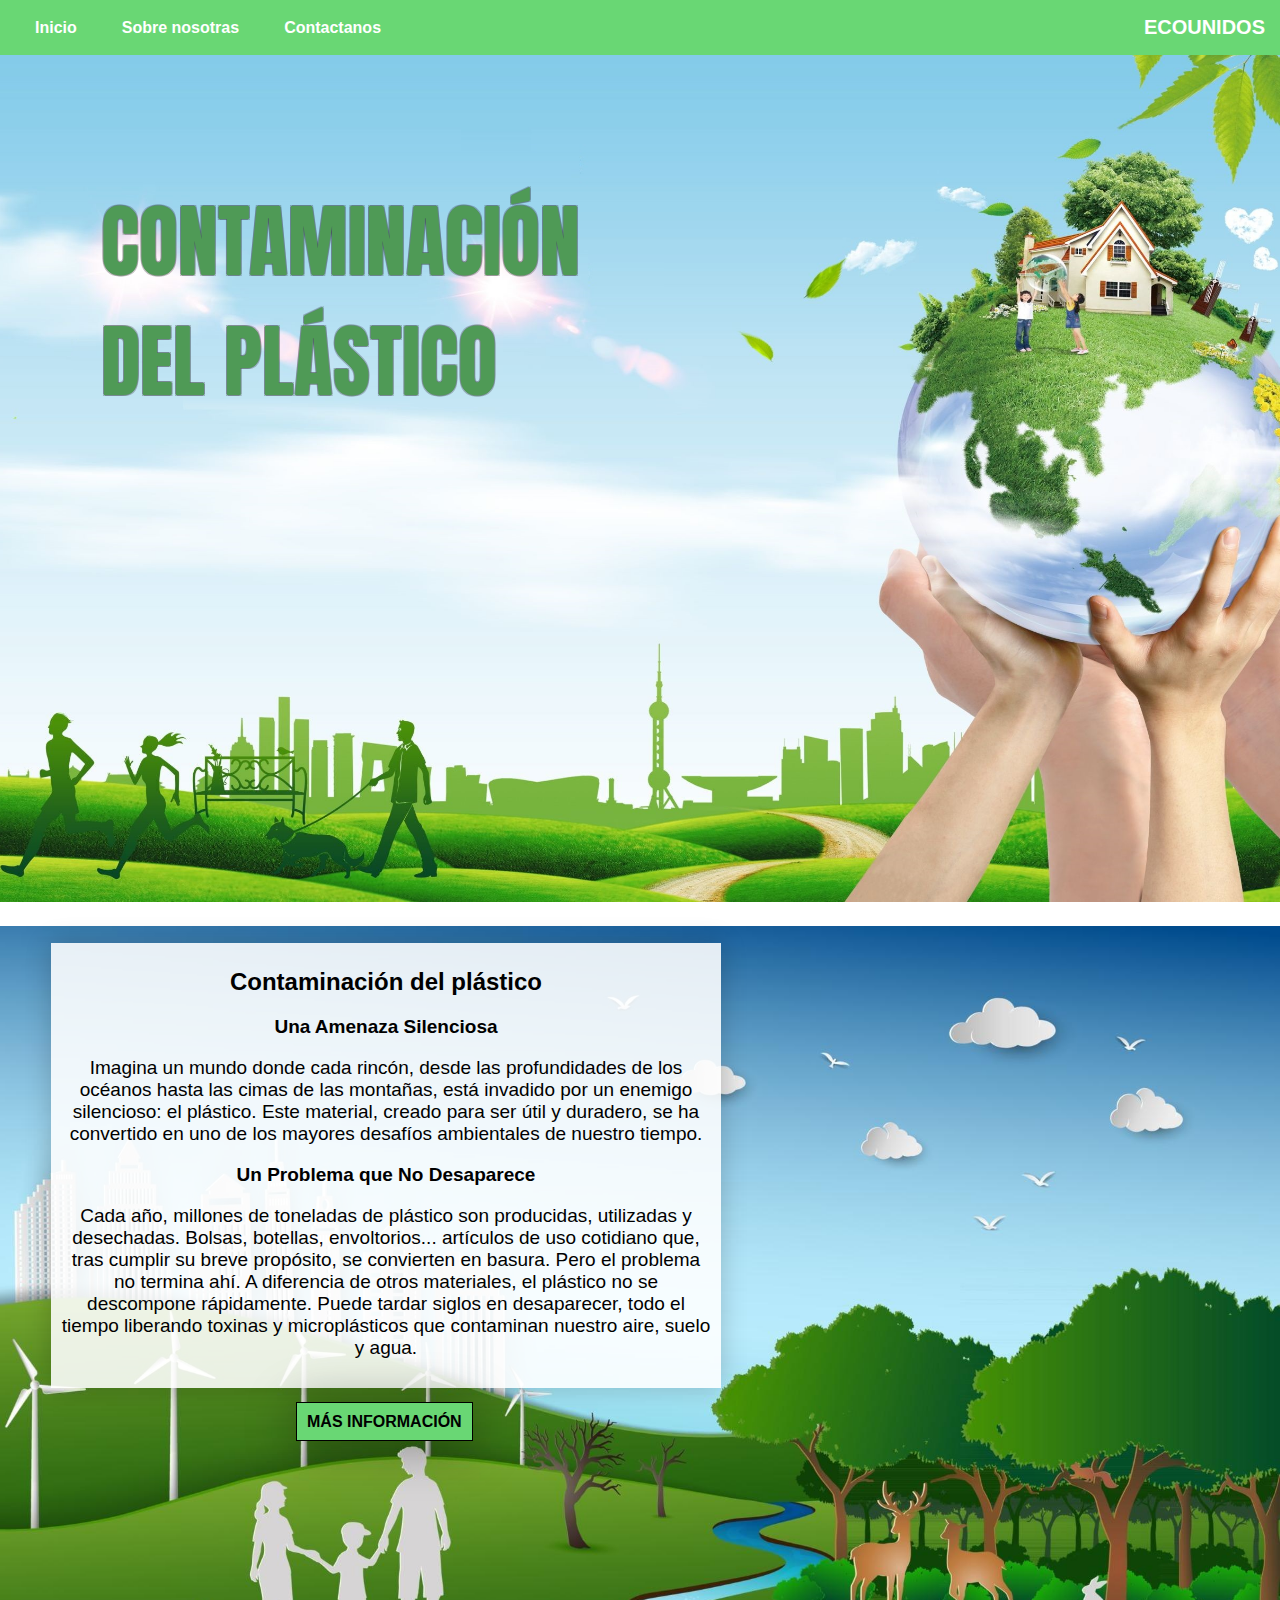
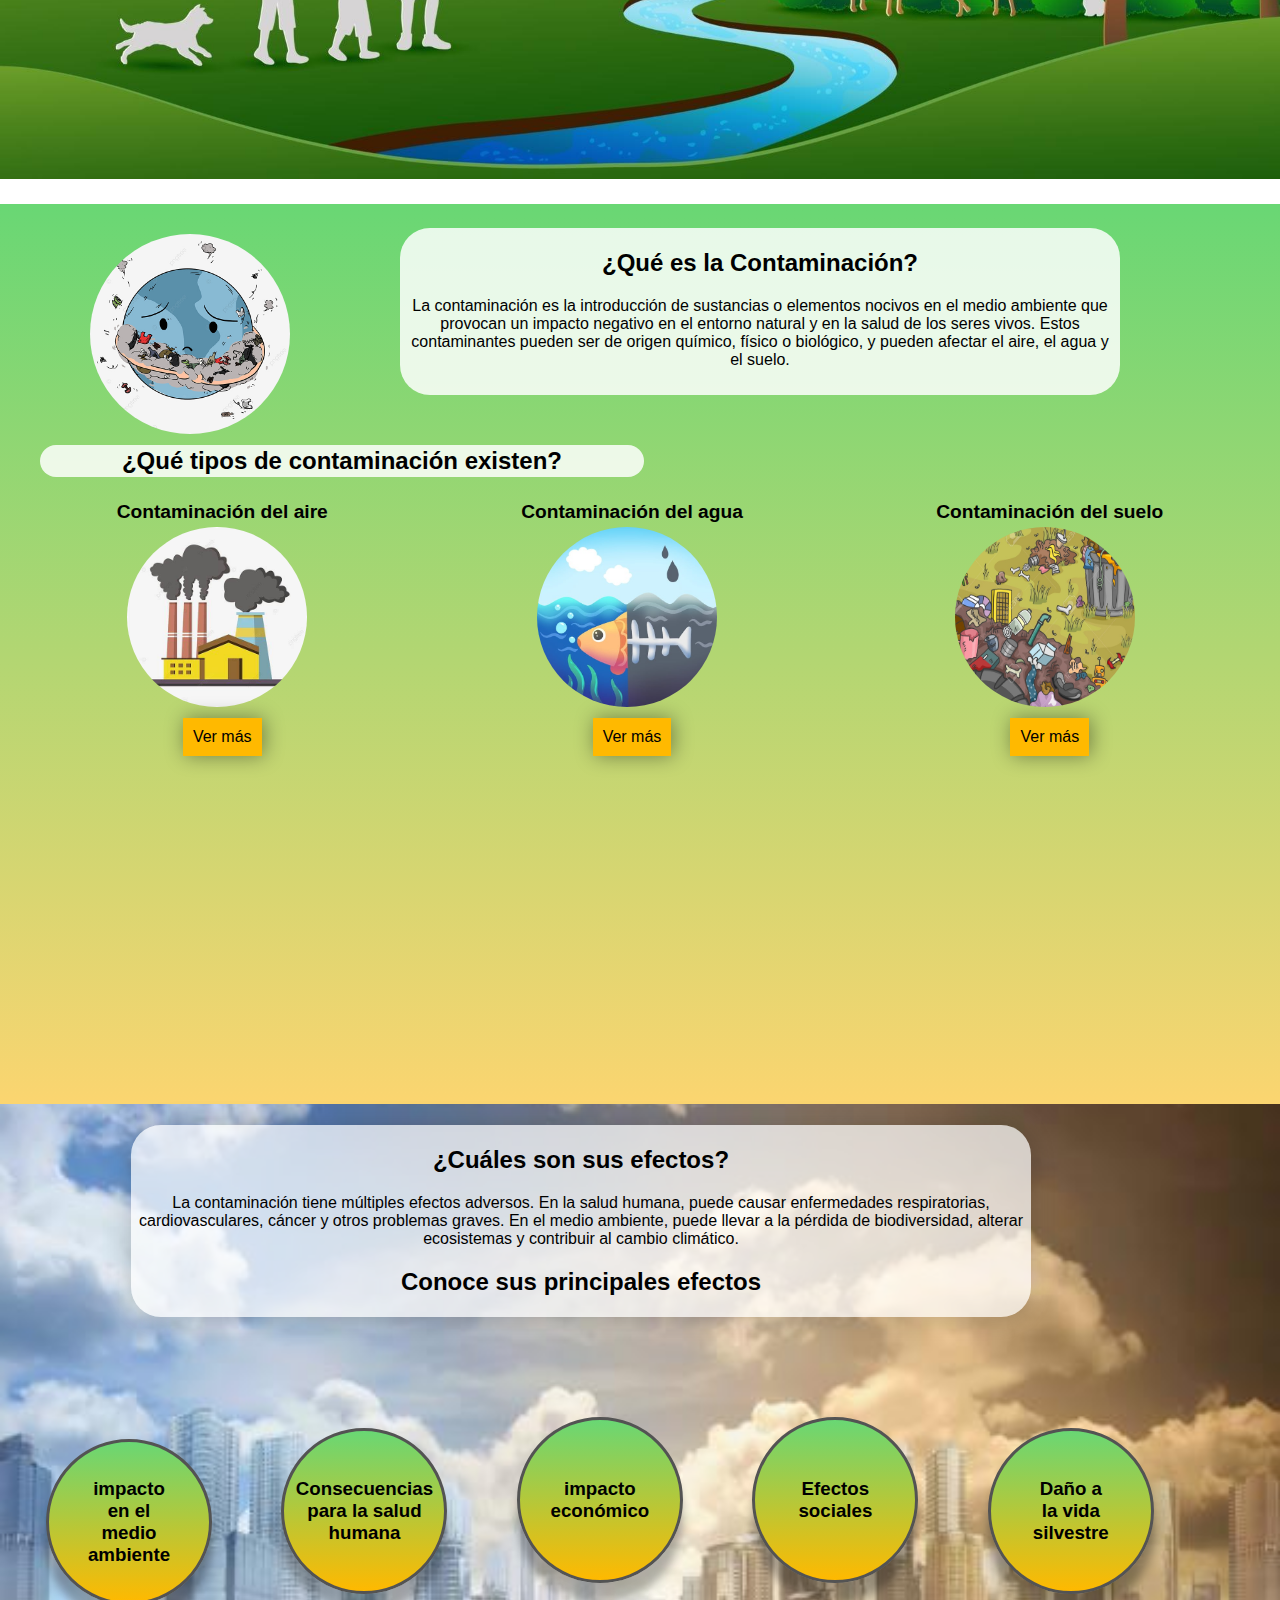
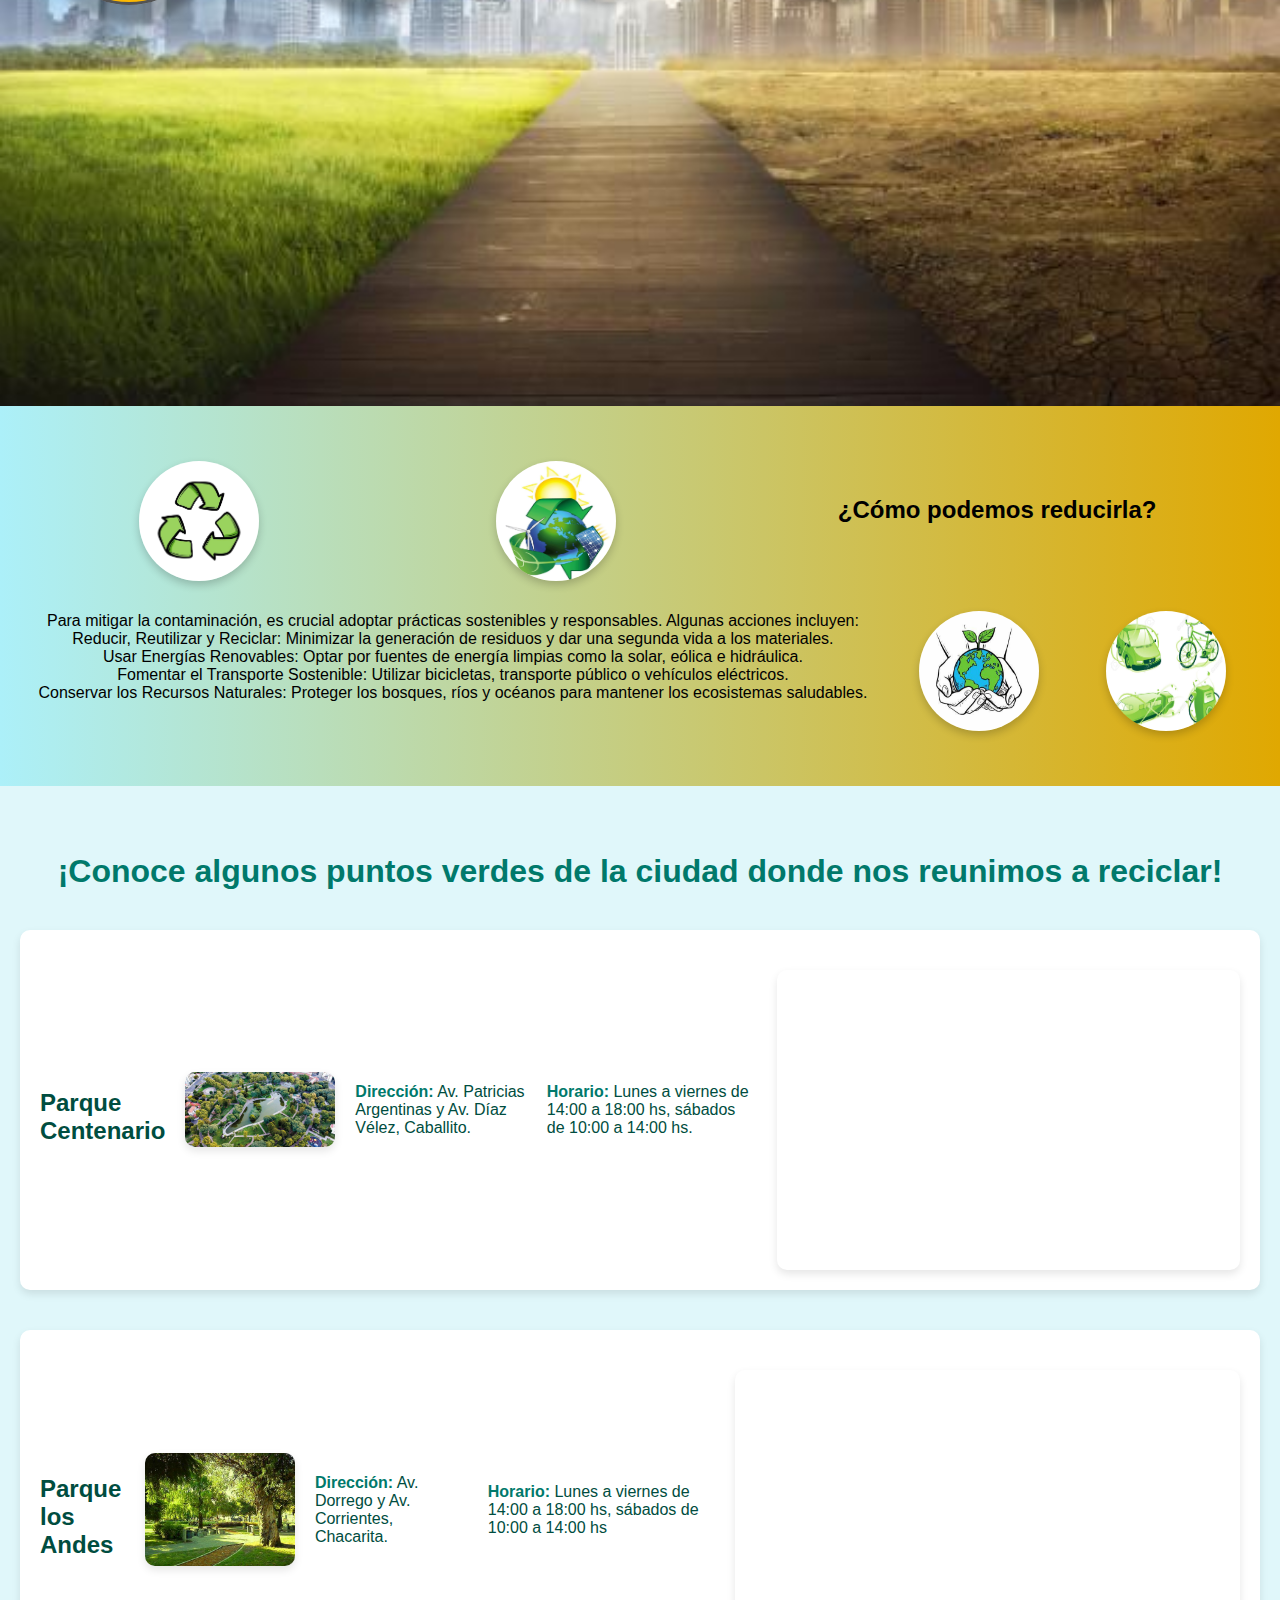
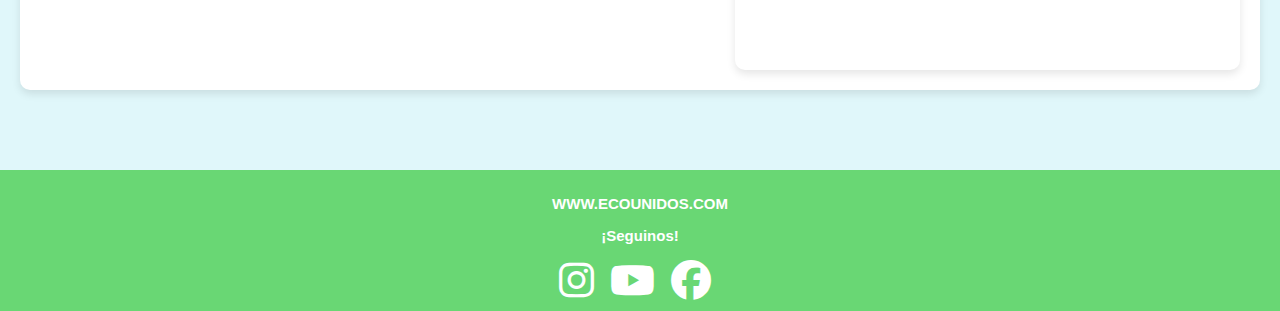
<file: index.html>
<!DOCTYPE html>
<html lang="en">
<head>
    <meta charset="UTF-8">
    <meta name="viewport" content="width=device-width, initial-scale=1.0">
    <title>EcoUnidos</title>
    <link rel="stylesheet" href="general.css">
    <link rel="stylesheet" href="index.css">
    <link href="fontawesome/fontawesome-free-6.6.0-web/css/all.css" rel="stylesheet">
    <link rel="preconnect" href="https://fonts.googleapis.com">
    <link rel="preconnect" href="https://fonts.gstatic.com" crossorigin>
    <link href="https://fonts.googleapis.com/css2?family=Anton&display=swap" rel="stylesheet">
    <link rel="icon" href="img/logo1.png">
</head>
<body>
    <header>
        <nav class="nav">
            <ul class="menu">
                <li><a href="index.html">Inicio</a></li>
                <li><a href="sobrenosotros.html">Sobre nosotras</a></li>
                <li><a href="contactanos.html">Contactanos</a></li>
            </ul>
            <p>ECOUNIDOS</p>
        </nav>
    </header>
    <main>
        <section class="section0">
            <h1>CONTAMINACIÓN <br>DEL PLÁSTICO</h1>
        </section>
        <section class="section1">
            <div class="div1">
                <h2>Contaminación del plástico</h2>
                <h3>Una Amenaza Silenciosa</h3>
                <p>Imagina un mundo donde cada rincón, desde las profundidades de los océanos hasta las cimas de las montañas, está invadido por un enemigo silencioso: el plástico. Este material, creado para ser útil y duradero, se ha convertido en uno de los mayores desafíos ambientales de nuestro tiempo.</p>
                <h3>Un Problema que No Desaparece</h3>
                <p>Cada año, millones de toneladas de plástico son producidas, utilizadas y desechadas. Bolsas, botellas, envoltorios... artículos de uso cotidiano que, tras cumplir su breve propósito, se convierten en basura. Pero el problema no termina ahí. A diferencia de otros materiales, el plástico no se descompone rápidamente. Puede tardar siglos en desaparecer, todo el tiempo liberando toxinas y microplásticos que contaminan nuestro aire, suelo y agua.</p>
            </div>
                <a href="#">MÁS INFORMACIÓN</a>
        </section>

        
        <section class="section2">
            <img src="img/MUNDO.jpg" alt="Imágen mundo" width="200" height="200">

            <div class="contaminacion">
                <h2>¿Qué es la Contaminación?</h2>
                <p>La contaminación es la introducción de sustancias o elementos nocivos en el medio ambiente que provocan un impacto negativo en el entorno natural y en la salud de los seres vivos. Estos contaminantes pueden ser de origen químico, físico o biológico, y pueden afectar el aire, el agua y el suelo.</p>
            </div>

            <h2 class="tipo">¿Qué tipos de contaminación existen?</h2>
            <div class="contenedor">

                <div class="globo">
                    <img src="img/aire.jpg" alt="Contaminación del aire" >
                    <h3>Contaminación del aire</h3>
                    <a href="#">Ver más</a>
                </div>

                <div class="globo">
                    <img src="img/agua.jpg" alt="Contaminación del agua" >
                    <h3>Contaminación del agua</h3>
                    <a href="#">Ver más</a>
                </div>

                <div class="globo">
                    <img src="img/suelo.jpg" alt="Contaminación del suelo" >
                    <h3>Contaminación del suelo</h3>
                    <a href="#">Ver más</a>
                </div>

            </div>
        </section>


        <section class="section3">
            <div class="sec3">
                <h2>¿Cuáles son sus efectos?</h2>
                <p>La contaminación tiene múltiples efectos adversos. En la salud humana, puede causar enfermedades respiratorias, cardiovasculares, cáncer y otros problemas graves. En el medio ambiente, puede llevar a la pérdida de biodiversidad, alterar ecosistemas y contribuir al cambio climático.</p>
                <h2>Conoce sus principales efectos</h2>
            </div>

            <div>
                <div class="burbuja">
                    <a href="#">
                        <h3 class="textglo">impacto en el medio ambiente</h3>
                    </a>
                </div>
                <div class="burbuja">
                    <a href="#">
                        <h3 class="textglo">Consecuencias para la salud humana</h3>
                    </a>
                </div>
                <div class="burbuja">
                    <a href="#">
                        <h3 class="textglo">impacto económico</h3>
                    </a>
                </div>
                <div class="burbuja">
                    <a href="#">
                        <h3 class="textglo">Efectos sociales</h3>
                    </a>
                </div>
                <div class="burbuja">
                    <a href="#">
                        <h3 class="textglo">Daño a la vida silvestre</h3>
                    </a>
                </div>

            </div>
        </section>


        <section class="section4">
            <img src="img/reciclaje.jpg" alt="Reciclaje">
            <img src="img/energia renovable.jpg" alt="Energia renovable">
            <h2>¿Cómo podemos reducirla?</h2>
            <p>Para mitigar la contaminación, es crucial adoptar prácticas sostenibles y responsables. Algunas acciones incluyen:
                <br>Reducir, Reutilizar y Reciclar: Minimizar la generación de residuos y dar una segunda vida a los materiales.
                <br>Usar Energías Renovables: Optar por fuentes de energía limpias como la solar, eólica e hidráulica.
                <br>Fomentar el Transporte Sostenible: Utilizar bicicletas, transporte público o vehículos eléctricos.
                <br>Conservar los Recursos Naturales: Proteger los bosques, ríos y océanos para mantener los ecosistemas saludables.
            </p>
                <img src="img/recursosnaturales.jpg" alt="Recursos Naturales">
            <img src="img/trasporte sostenible.jpg" alt="Transporte sostenible">
        </section>


        <section class="section5">
            <h2>¡Conoce algunos puntos verdes de la ciudad donde nos reunimos a reciclar!</h2>
            <div>
                <h3>Parque Centenario</h3>
                <img src="img/parque-centenario-portada.jpg" alt="Plaza Centenario">
                <p><strong>Dirección:</strong> Av. Patricias Argentinas y Av. Díaz Vélez, Caballito.</p>
                <p><strong>Horario:</strong> Lunes a viernes de 14:00 a 18:00 hs, sábados de 10:00 a 14:00 hs.</p>
                <iframe 
                    src="https://www.google.com/maps/embed?pb=!1m18!1m12!1m3!1d3612.8993101340106!2d-58.43838501028043!3d-34.60639782948286!2m3!1f0!2f0!3f0!3m2!1i1024!2i768!4f13.1!3m3!1m2!1s0x95bcca688994eb61%3A0xd055df0a7dafa86e!2sParque%20Centenario!5e0!3m2!1ses-419!2sar!4v1720835364708!5m2!1ses-419!2sar" 
                    style="border:0;" 
                    allowfullscreen="" 
                    loading="lazy"></iframe>
            </div>
            <div>
                <h3>Parque los Andes</h3>
                <img src="img/Parque los andes.jpg" alt="Parque los Andes" >
                <p><strong>Dirección:</strong> Av. Dorrego y Av. Corrientes, Chacarita.</p>
                <p><strong>Horario:</strong> Lunes a viernes de 14:00 a 18:00 hs, sábados de 10:00 a 14:00 hs</p>
                <iframe src="https://www.google.com/maps/embed?pb=!1m14!1m12!1m3!1d4246.911346166241!2d-58.45032263816362!3d-34.5918563016439!2m3!1f0!2f0!3f0!3m2!1i1024!2i768!4f13.1!5e0!3m2!1ses-419!2sar!4v1720835910736!5m2!1ses-419!2sar" style="border:0;" allowfullscreen="" loading="lazy" referrerpolicy="no-referrer-when-downgrade"></iframe>
            </div>
        </section>


        <footer>
            <p>WWW.ECOUNIDOS.COM</p>
            <p>¡Seguinos!</p>
            <a href="https://www.instagram.com" target="_blank">
                <i class="fa-brands fa-instagram"></i>
            </a>
            <a href="https://www.youtube.com" target="_blank">
                <i class="fa-brands fa-youtube"></i>
            </a>
            <a href="https://www.facebook.com" target="_blank">
                <i class="fa-brands fa-facebook"></i>
            </a>
        </footer>
    </main>
    
</body>
</html>
</file>
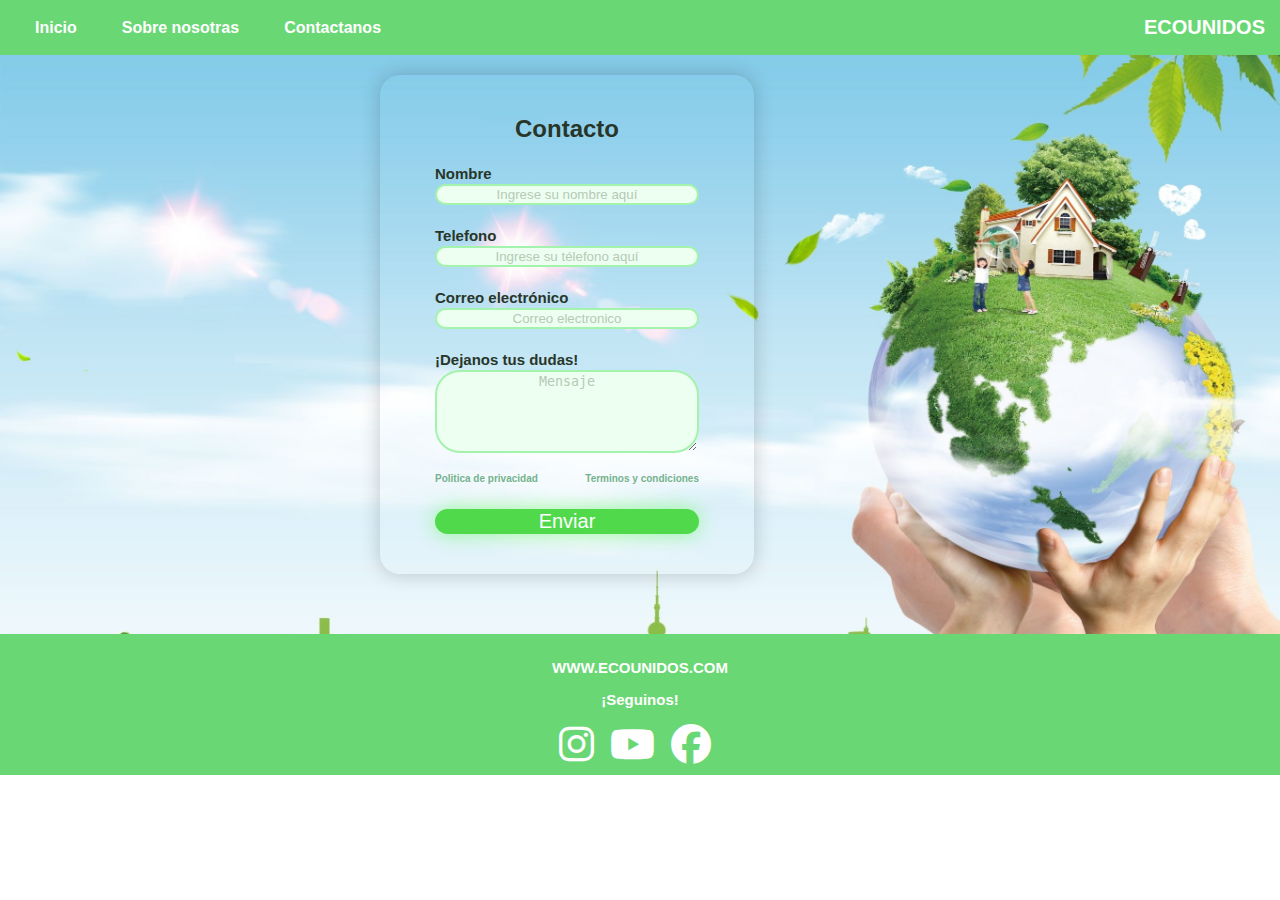
<file: contactanos.html>
<!DOCTYPE html>
<html lang="en">
<head>
    <meta charset="UTF-8">
    <meta name="viewport" content="width=device-width, initial-scale=1.0">
    <title>EcoUnidos-Contacto</title>
    <link rel="stylesheet" href="general.css">
    <link rel="stylesheet" href="contacto.css">
    <link href="fontawesome/fontawesome-free-6.6.0-web/css/all.css" rel="stylesheet">
    <link rel="icon" href="img/logo1.png">
</head>
<body>

    <header>

        <nav class="nav">
            <ul class="menu">
                <li><a href="index.html">Inicio</a></li>
                <li><a href="sobrenosotros.html">Sobre nosotras</a></li>
                <li><a href="contactanos.html">Contactanos</a></li>
            </ul>
            <p>ECOUNIDOS</p>
        </nav>

    </header>


    <main>
        <section class="section">
            <form>
                <h2>Contacto</h2>
                <div class="input-group">
                    <label form="name">Nombre</label>
                    <input type="text" name="name" id="name" placeholder="Ingrese su nombre aquí">
        
                    <label form="phone">Telefono</label>
                    <input type="tel" name="phone" id="phone" placeholder="Ingrese su télefono aquí">
        
                    <label form="email">Correo electrónico</label>
                    <input type="email" name="email" id="email" placeholder="Correo electronico">
        
                    <label form="mensaje">¡Dejanos tus dudas!</label>
                    <textarea name="mensaje" id="mensaje" cols="30" rows="5" placeholder="Mensaje"></textarea>
        
                    <div class="form-text">
                        <a href="#">Politica de privacidad</a>
                        <a href="#">Terminos y condiciones</a>
                    </div>
        
                    <input class="btn" type="submit" value="Enviar">
        
                    
        
                </div>
            </form>
        </section>


        <footer>
            <p>WWW.ECOUNIDOS.COM</p>
            <p>¡Seguinos!</p>
            <a href="https://www.instagram.com" target="_blank">
                <i class="fa-brands fa-instagram"></i>
            </a>
            <a href="https://www.youtube.com" target="_blank">
                <i class="fa-brands fa-youtube"></i>
            </a>
            <a href="https://www.facebook.com" target="_blank">
                <i class="fa-brands fa-facebook"></i>
            </a>
        </footer>


    </main>

</body>
</html>
</file>
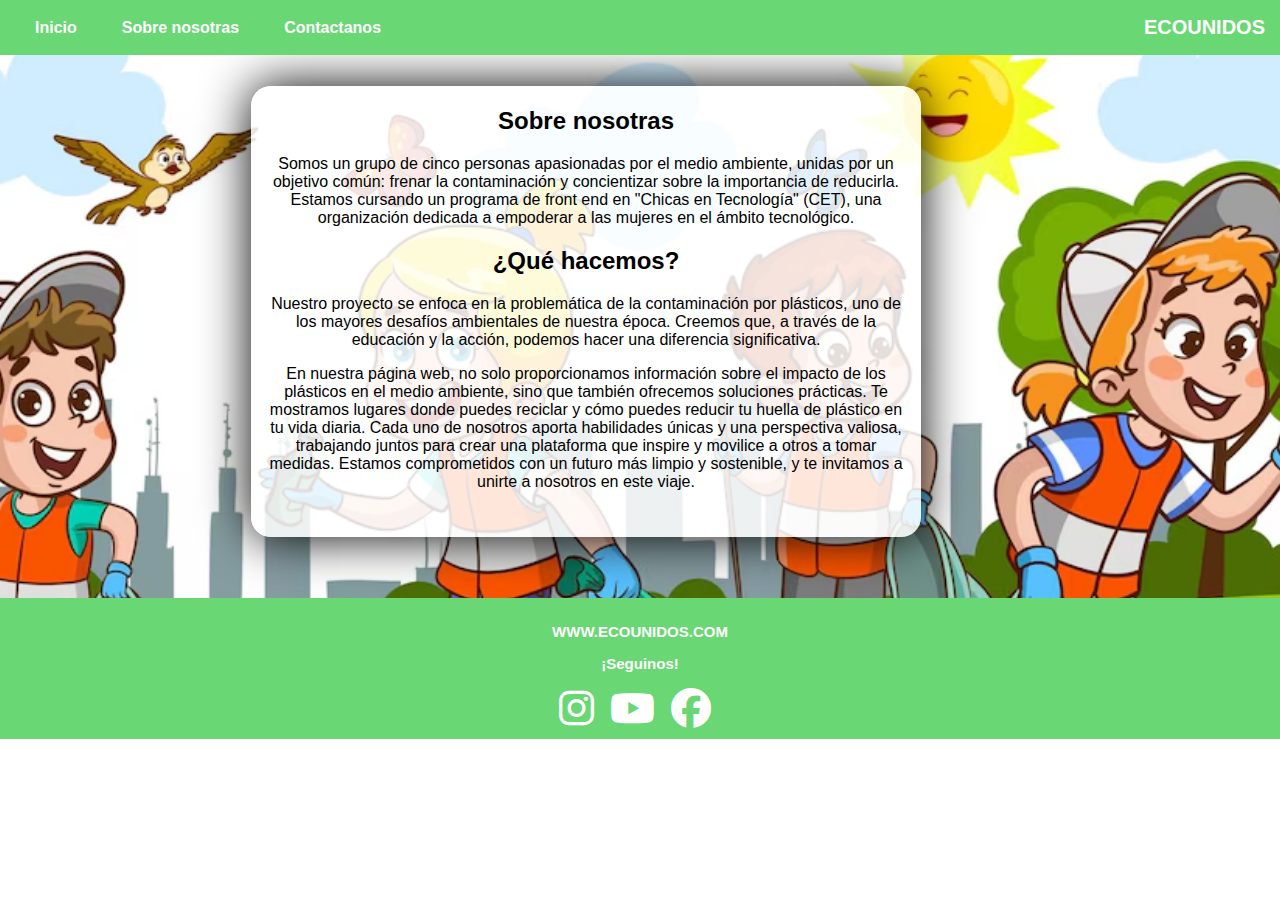
<file: sobrenosotros.html>
<!DOCTYPE html>
<html lang="en">
<head>
    <meta charset="UTF-8">
    <meta name="viewport" content="width=device-width, initial-scale=1.0">
    <title>EcoUnidos-Sobre nosotras</title>
    <link rel="stylesheet" href="general.css">
    <link rel="stylesheet" href="sobrenosotros.css">
    <link href="fontawesome/fontawesome-free-6.6.0-web/css/all.css" rel="stylesheet">
    <link rel="icon" href="img/logo1.png">
</head>
<body>
    <header>
        <nav class="nav">
            <ul class="menu">
                <li><a href="index.html">Inicio</a></li>
                <li><a href="sobrenosotros.html">Sobre nosotras</a></li>
                <li><a href="contactanos.html">Contactanos</a></li>
            </ul>
            <p>ECOUNIDOS</p>
        </nav>
    </header>
    <main>

        <section class="section1">
            <div class="texto1">
                <h2>Sobre nosotras</h2>
                <p>Somos un grupo de cinco personas apasionadas por el medio ambiente, unidas por un objetivo común: frenar la contaminación y concientizar sobre la importancia de reducirla. Estamos cursando un programa de front end en "Chicas en Tecnología" (CET), una organización dedicada a empoderar a las mujeres en el ámbito tecnológico.</p>
                <h2>¿Qué hacemos?</h2>
                <p>Nuestro proyecto se enfoca en la problemática de la contaminación por plásticos, uno de los mayores desafíos ambientales de nuestra época. Creemos que, a través de la educación y la acción, podemos hacer una diferencia significativa.</p>
                <p>En nuestra página web, no solo proporcionamos información sobre el impacto de los plásticos en el medio ambiente, sino que también ofrecemos soluciones prácticas. Te mostramos lugares donde puedes reciclar y cómo puedes reducir tu huella de plástico en tu vida diaria.
                Cada uno de nosotros aporta habilidades únicas y una perspectiva valiosa, trabajando juntos para crear una plataforma que inspire y movilice a otros a tomar medidas. Estamos comprometidos con un futuro más limpio y sostenible, y te invitamos a unirte a nosotros en este viaje.</p>
            </div>
        </section>


        <footer>
            <p>WWW.ECOUNIDOS.COM</p>
            <p>¡Seguinos!</p>
            <a href="https://www.instagram.com" target="_blank">
                <i class="fa-brands fa-instagram"></i>
            </a>
            <a href="https://www.youtube.com" target="_blank">
                <i class="fa-brands fa-youtube"></i>
            </a>
            <a href="https://www.facebook.com" target="_blank">
                <i class="fa-brands fa-facebook"></i>
            </a>
        </footer>
    </main>
</body>
</html>
</file>
<file: general.css>
body{
    margin: 0;
    padding: 0;
    font-family: "Poppins", sans-serif;
    font-weight: 400;
    font-style: normal;
}

header {
    background-color: #69D774; 
    padding: 16px 10px;
    position: fixed;
    top: 0%;
    width: 100%;

}

.nav {
    display: flex;
    justify-content: space-between;
    align-items: center;
}

.menu {
    list-style-type: none;
    margin: 0;
    padding: 0;
    display: flex;
}

.menu li {
    margin-right: 20px; 
}

.menu li a {
    text-decoration: none;
    color: #ffffff; 
    font-weight: bold;
    cursor: pointer;
    font-family: Arial;
    padding-left: 25px;
    
}

.menu li a:hover{
    color: darkgreen;
    transform: scale(1.1);
}

.nav p {
    margin: 0;
    font-size: 20px; /* Tamaño de la fuente para el texto ECOUNIDOS */
    color: #ffffff; 
    font-weight: bold;
    font-family: Arial;
    padding-right: 25px;
}

footer{
    background: #69D774;
    font-size: 15px;
    text-align: center;
    padding-top: 10px;
    padding-bottom: 10px;
    color: #ffffff;
    font-family: Arial;
    font-weight: bold;
}
footer a{
    justify-content: center;
    margin-right: 10px;
    display: inline-block;
    justify-content: space-around;
}
.fa-brands {
    color: #ffffff;
    font-size: 40px;
    padding: 1px;
}

.fa-brands:hover{
    color: darkgreen;
}

/* Media Queries */
@media (max-width: 1024px) {
    .menu li {
        margin-right: 15px;
    }
    .nav p {
        font-size: 18px;
    }
    .fa-brands {
        font-size: 35px;
    }
}

@media (max-width: 768px) {
    .nav {
        flex-direction: column;
        align-items: flex-start;
    }
    .menu {
        flex-direction: column;
        align-items: flex-start;
    }
    .menu li {
        margin-right: 0;
        margin-bottom: 10px;
    }
    .nav p {
        font-size: 16px;
    }
    .fa-brands {
        font-size: 30px;
    }
}

@media (max-width: 480px) {
    header {
        padding: 12px 5px;
    }
    .menu li {
        margin-bottom: 8px;
    }
    .nav p {
        font-size: 14px;
    }
    .fa-brands {
        font-size: 25px;
    }
    footer {
        font-size: 12px;
        padding: 8px 0;
    }
}
</file>
<file: index.css>
/*---------------------------------------------SECCION 0--------------------------------------------------*/
.section0{
    background-image: url('img/fondo.jpg');
    background-repeat: no-repeat;
    background-size: cover;
    background-position: center center;
    min-height: 100vh;
    padding: 1px;
}
.section0 h1{
    font-family: "Anton", sans-serif;
    font-weight: 400;
    font-style: normal;
    font-size: 80px;
    width: 400px;
 
    text-align: center center;
    margin-left: 100px;
    margin-top: 180px;
    color: #4F9A56;
    text-shadow: 
        -1px -1px 0 #23232344,  
        1px -1px 0 #23232344,
        -1px 1px 0 #23232344,
        1px 1px 0 #23232344; 

}
/*---------------------------------------------SECCION 1--------------------------------------------------*/
.section1{
    background-image: url('img/fondo2.jpg');
    background-repeat: no-repeat;
    background-position: center center;
    min-height: 100vh;
    padding: 1px;
    background-size: 100%;
}

.div1{
    background-color: #ffffffe0;
    text-align: center;
    width: 650px;
    padding-top: 5px;
    padding-bottom: 10px;
    padding-left: 10px;
    padding-right: 10px;
    margin-left: 50px;
    margin-top: 40px;
    margin-bottom: 25px;
    box-shadow: 0 0 25px rgba(0,0,0,0.2);
}

.section1 a{
    background-color: #69D774;
    text-decoration: none;
    padding: 10px;
    color: black;
    margin-left: 295px;
    margin-top: 10px;
    box-shadow: 0 5px 50px rgba(0, 0, 0, 0.4);
    font-family: "Poppins", sans-serif;
    font-weight: 600;
    font-style: normal;
    border-width: 0.2px;
    border-style: solid;
    
}

.div1 p, .div h2, .div1 h3{
    font-size: 19px;
    font-family: "Poppins", sans-serif;
    font-weight: 400;
    font-style: normal;
}

.div1 h3{
    font-weight: 600;
}
.div1 h2{
    font-weight: 600;
    font-family: "Poppins", sans-serif;
    font-style: normal;
}

.section1 a:hover{
    color: #ffffff;
}

/*---------------------------------------------SECCION 2--------------------------------------------------*/
.section2{
    background-image: linear-gradient(#69D774,#FBD570);
    min-height: 100vh;
    font-weight: 400;
    font-family: "Poppins", sans-serif;
    font-style: normal;
}

.section2 img{
    border-radius: 100px;
    margin-top: 30px;
    margin-left: 90px;
}

.contaminacion{
    background-color: #ffffffd6;
    width: 700px;
    text-align: center;
    padding-bottom: 10px;
    padding-left: 10px;
    padding-right: 10px;
    border-radius: 30px;
    padding-top: 1px;
    margin-left: 400px;
    margin-top: -210px;
    margin-bottom: 50px;
}


.tipo{
    background-color: #ffffffd6;
    width: 600px;
    text-align: center;
    border-radius: 30px;
    padding: 2px;
    margin-left: 40px;
}

.contenedor {
    display: flex;
    justify-content: space-around;
    padding: 20px;
    margin-top: -20px;
}

.globo {
    text-align: center;
}

.globo img {
    width: 180px;
    height: 180px;
    margin-left: -10px;
    background-size: cover;
}

.globo h3 {
    font-size: 1.2em;
    color: #000000;
    margin-top: -210px;
    margin-bottom: 200px;
}

.globo a {
    display: inline-block;
    margin-top: -5px;
    padding: 10px 10px;
    background-color: #FFB900;
    color: #000000;
    text-decoration: none;
    font-family: "Poppins", sans-serif;
    font-weight: 400;
    font-style: normal;
    box-shadow: 2px 0px 20px rgba(0, 0, 0, 0.4);
}

.globo a:hover {
    background-color: #ca8300;
    transform: scale(1.1);
}

/*---------------------------------------------SECCION 3--------------------------------------------------*/
.section3{
    background-image: url('img/seccion3.jpg');
    min-height: 100vh;
    background-repeat: no-repeat;
    background-size: cover;
    background-position: center center;
    padding: 1px;
}

.sec3 {
    background-color: #ffffffb5;
    width: 900px;
    text-align: center;
    margin-left: 130px;
    border-radius: 30px;
    box-shadow: 0 0 25px rgba(0,0,0,0.2);
    padding-top: 1px;
    padding-bottom: 1px;
    margin-top: 20px;
}

.burbuja{
    background-image: linear-gradient(#69D774,#FFB900);
    margin: 20px;
    text-align: center;
    display: flex;
    justify-content: center;
    align-items: center;
    padding: 30px;
    border-radius: 100px;
    width: 100px;
    height: 100px;
    display: inline-flex;
    margin-left: 45px;
    margin-top: 100px;
    box-shadow: 0 20px 10px rgba(0,0,0,0.3);
    border-style: solid;
    border-color: #535353;
}

.burbuja a{
    text-decoration: none;
    color: #000000;
    text-align: center;
    padding: 35%;
}

.burbuja:hover{
    transform: scale(1.1);
}


/*---------------------------------------------SECCION 4--------------------------------------------------*/

.section4 {
    background: linear-gradient(to right, #acf0f9, #e0a801);
    padding: 40px 20px;
    text-align: center;
    display: flex;
    justify-content: space-around;
    flex-wrap: wrap;
}

.section4 img {
    width: 120px;
    height: 120px;
    margin: 15px;
    border-radius: 50%; 
    box-shadow: 0 4px 8px rgba(0, 0, 0, 0.2);
    transition: transform 0.3s, box-shadow 0.3s;
}

.section4 img:hover {
    transform: scale(1.1);
    box-shadow: 0 8px 16px rgba(0, 0, 0, 0.25);
}

.section4 h2{
    margin-top: 50px;
}

/*---------------------------------------------SECCION 5--------------------------------------------------*/
/* Estilo para la sección principal */
.section5 {
    background-color: #e0f7fa;
    padding: 40px 20px;
}

/* Estilo para los títulos */
.section5 h2 {
    font-size: 2em;
    color: #00796b;
    text-align: center;
    margin-bottom: 40px;
    font-family: 'Arial', sans-serif;
}

/* Estilo para los contenedores de cada punto verde */
.section5 div {
    background-color: #ffffff;
    padding: 20px;
    border-radius: 10px;
    box-shadow: 0 4px 8px rgba(0, 0, 0, 0.1);
    margin-bottom: 40px;
    display: flex;
    align-items: center;
    gap: 20px;
}

/* Estilo para los subtítulos */
.section5 h3 {
    font-size: 1.5em;
    color: #004d40;
    margin-bottom: 10px;
    font-family: 'Arial', sans-serif;
}

/* Estilo para las imágenes */
.section5 img {
    width: 150px;
    height: auto;
    border-radius: 10px;
    box-shadow: 0 4px 8px rgba(0, 0, 0, 0.1);
}

/* Estilo para los párrafos */
.section5 p {
    font-size: 1em;
    color: #004d40;
    margin: 5px 0;
    font-family: 'Arial', sans-serif;
}

/* Estilo para los elementos en negrita */
.section5 p strong {
    color: #00796b;
}

/* Estilo para los mapas */
.section5 iframe {
    width: 100%;
    height: 300px;
    border: 0;
    border-radius: 10px;
    box-shadow: 0 4px 8px rgba(0, 0, 0, 0.1);
    margin-top: 20px;
}
</file>
<file: contacto.css>
form{
    margin-top: 15px;
    margin-left: 320px;
    padding: 20px 55px;
    box-shadow: 0 0 20px rgba(0,0,0,0.2);
    border-radius: 20px;
    width: max-content;
}

.input-group{
    font-family: Arial, Helvetica, sans-serif;
    display: flex;
    flex-direction: column;
    text-align: left;
}

h2{
    color: #283629;
    font-family: Arial, Helvetica, sans-serif;
    text-align: center;
}
label{
    color:#283629;
    font-size: 15px;
    font-weight: 600;
    margin-bottom: 2px;
    margin-top: 2px;
}
input, textarea{
    border-radius: 25px;
    background: #edfff0;
    border: 2px solid #a4f3ac;
    outline: none;
    text-align: center;
    margin-bottom: 20px;
}

input::placeholder, textarea::placeholder{
    color:#b5cab6;
}

.form-text{
    margin-bottom: 20px;
    display: flex;
    justify-content: space-between;
    text-align: center;
}

.form-text a{
    color:#76b28e;
    font-size: 10px;
    font-weight: 600;
    text-decoration: none;

    
}

.btn{
    margin-top: 5px;
    font-size: 20px;
    color: #ffffff;
    border: 0;
    border-radius: 25px;
    background-color: #51d94c;
    box-shadow: 0 0 20px rgba(25,254,0,0.4);
    cursor: pointer;
}
.section{
    background-image: url('img/fondo.jpg');
    background-size: cover;
    padding: 60px;
}
</file>
<file: sobrenosotros.css>
.texto1{
    margin: 60px;
    background-color: #ffffffda;
    width: 650px;
    border-radius: 20px;
    text-align: center;
    padding-top: 1px;
    padding-bottom: 30px;
    padding-left: 10px;
    padding-right: 10px;
    box-shadow: 0 0 50px;
    margin-top: 85px;
    margin-left: 250px;
}
.section1{
    background: url('img/fondo-sn.avif') no-repeat center center fixed;
    background-size: cover;
    padding: 1px;
}
</file>
